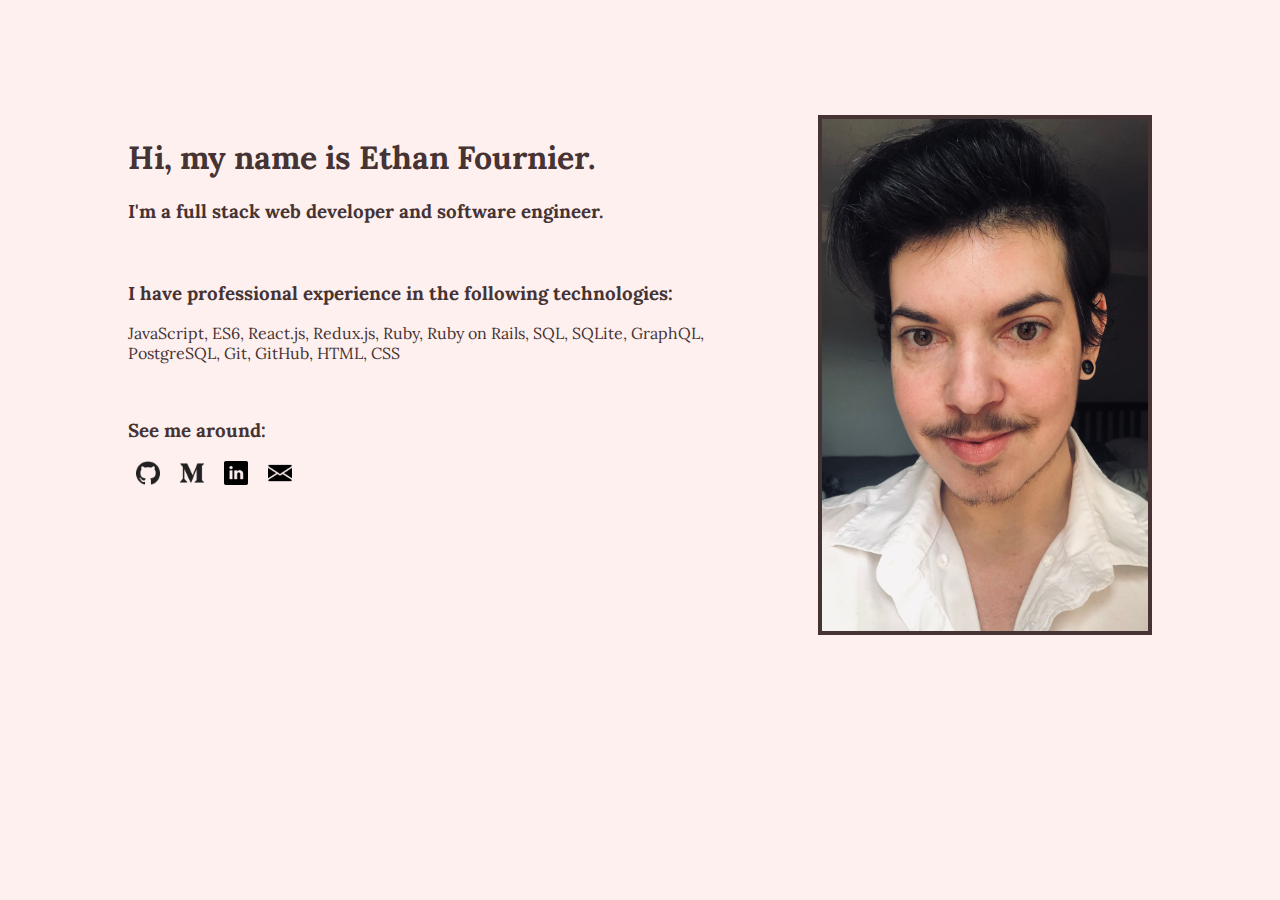
<file: index.html>
<!DOCTYPE html>
<html lang="en">
  <head>
    <meta charset="UTF-8" />
    <meta name="viewport" content="width=device-width, initial-scale=1.0" />
    <link rel="stylesheet" href="style.css" />
    <link
      href="https://fonts.googleapis.com/css2?family=Lora&display=swap"
      rel="stylesheet"
    />
    <title>Ethan Fournier</title>
  </head>
  <body>
    <!-- <div class="navbar">
        <span class="logo">Ethan Fournier</span>
        <a href="#about">About</a>
        <a href="#portfolio">Portfolio</a>
        <a href="#resume">Resume</a>
    </div> -->
    <div id="about" class="main-content">
      <div class="about-text">
        <h1>Hi, my name is Ethan Fournier.</h1>
        <h3>I'm a full stack web developer and software engineer.</h3>
        <br />
        <h3>I have professional experience in the following technologies:</h3>
        <p>
          JavaScript, ES6, React.js, Redux.js, Ruby, Ruby on Rails, SQL, SQLite,
          GraphQL, PostgreSQL, Git, GitHub, HTML, CSS
        </p>

        <br />
        <h3>See me around:</h3>
        <div>
          <a href="https://github.com/EthanJF" target="_blank"
            ><img src="images/github.png" alt="Github icon" class="icon"
          /></a>
          <a href="https://medium.com/@ethanjf" target="_blank"
            ><img src="images/medium.png" alt="Medium icon" class="icon"
          /></a>
          <!-- <a href="https://twitter.com/EthanJFournier" target="_blank"><img src="images/twitter.png" alt="Twitter icon"
                        class="icon"></a> -->
          <a
            href="https://www.linkedin.com/in/ethan-fournier-452268192/"
            target="_blank"
            ><img src="images/linkedin.png" alt="LinkedIn icon" class="icon"
          /></a>
          <a href="mailto:ethanjosephfournier@gmail.com"
            ><img src="images/email.png" alt="Email icon" class="icon"
          /></a>
        </div>
      </div>

      <!-- <button>Click!</button> -->
      <div class="picture-div">
        <img class="profile-photo" src="images/profile-photo.jpeg" />
      </div>
    </div>
    <!--
    <br />
    <br/>
<hr/>

        <div id="portfolio" class="portfolio-div">
            <div>
                <h1>Portfolio</h1>
                <h3>OkFriend</h3>
                <p>OkCupid but for friends! A place to find, chat, and set up events with friends by area, interest, gender, and age</p>
                <ul>
                    <li>Created several self-referential tables in order to create friendships, chats, and calendar invites among users</li>
                    <li>Implemented dynamic routing to successfully generate URLs for over 500 users</li>
                    <li>Populated internal database with information from random users with RandomUser as an API</li>
                    <li>Utilized the zipcodes NPM package to filter users by a certain radius from the current user</li>
                    <li>Integrated Ruby’s RestClient gem to access data from external APIs</li>
                    <li>Utilized JSON Web Tokens and localStorage to store encrypted user information client-side</li>
                </ul>
              

                <h3>Built with:</h3>
                <ul>
                    <li>React JS</li>
                    <li>Ruby on Rails</li>
                </ul>
                <h3>See it <a href="https://okfriend.netlify.app/" target="_blank">live</a></h3>
                <h3>See a <a href="https://www.youtube.com/watch?v=2_kQhrBMee4&ab_channel=EthanFournier" target="_blank">demo</a>
                </h3>
                <h3>See it on Github:</h3>
                <ul>
                    <li><a href="https://github.com/EthanJF/OkFriend-frontend" target="_blank">Frontend</a></li>
                    <li><a href="https://github.com/EthanJF/OkFriend-backend" target="_blank">Backend</a></li>
                </ul>
            </div>
    <div class="okfriend-picture-div">
    
        <img class="okfriend-picture" src="images/okfriend.png">
    </div>
        
        <div>
            <h3>We ♥️ Dogs</h3>
            <p>Recreated an Instagram-style web application that allows users to rate and comment on various dog pictures</p>
            <ul>
                <li>Employed the Twitter API to access pictures of dogs from various Twitter accounts</li>
                <li>Combined various technologies (Twurl, Ruby) to populate database with pictures of dogs from the Twitter API</li>
                <li>Implemented Fetch in JavaScript to grab pictures of dogs from internal API</li>
                <li>Utilized custom CSS and CSS Grid to recreate Instagram’s look and feel</li>
                <li>Used responsive web design that adjusts the user’s experience based on their browser size</li>
            </ul>


            <h3>Built with:</h3>
            <ul>
                <li>HTML/CSS</li>
                <li>Vanilla JavaScript</li>
                <li>Ruby on Rails</li>
                <li>Twurl</li>
            </ul>
            <h3>See it <a href="https://we-heart-dogs.netlify.app/" target="_blank">live</a></h3>
            <h3>See a <a href="https://www.youtube.com/watch?v=-JSD8JWMDOc&ab_channel=EthanFournier" target="_blank">demo</a>
            </h3>
            <h3>See it on Github:</h3>
            <ul>
                <li><a href="https://github.com/EthanJF/we-heart-dogs-frontend" target="_blank">Frontend</a></li>
                <li><a href="https://github.com/EthanJF/we-heart-dogs-backend" target="_blank">Backend</a></li>
            </ul>
        </div>
                    <div class="weheartdogs-picture-div">
                    
                        <img class="weheartdogs-picture" src="images/weheartdogs.png">
                    </div>
    
        </div>
        <br/>
        <br/>
        <hr/>
        <div id="resume" class="resume-div">
            <h1>Resume</h1>
            <h2><a href="ethan-fournier-resume.pdf" target="_blank">Download</a></h2>
            <h2>Software Engineer / Full Stack Web Developer</h2>
            <p>Creative thinker driven to unite diverse demographics with knowledge in React.js, JavaScript, Ruby on Rails, and Git.
            Proven ability to leverage expertise and empathy to enhance team communication and optimal productivity. My passion is
            utilizing technology to enhance lives for the greater good.</p>
        
            <h2>Technical Skills</h2>
            <p>JavaScript, ES6, React.js, Redux.js, Ruby, Ruby on Rails, SQL, SQLite, PostgreSQL, Git, GitHub, HTML, CSS</p>
    
        
        
            <h2>Professional Experience</h2>
            <h3>Software Engineering Coach, Flatiron School - New York, New York - March 2020 to Present</h3>
            <ul>
                <li>Assisted instruction in Ruby, SQL, Ruby on Rails, JavaScript and React JS in cohorts of up to 45 students</li>
                <li>Led review sessions, graded code challenges, and hosted regular office hours to provide technical and emotional support for students</li>
                <li>Mentored software engineering students as part of a hand-picked team on a 1.3M collaboration with Tech Talent pipeline established 
                    to train New Yorkers making under $50,000 change their lives and begin a career in tech</li>
                <li>Briefed social workers bi-weekly on emotional health and technical progress of each of 25 students over a 3-month period.</li>

            </ul>
            <h3>Process Administrator, Tudor Realty Services Corp - New York, New York - June 2018 to July 2019</h3>
            <ul>
                <li>Streamlined closing process for 4 sales agents with up-to-date software and reviewing sale and rental packages on a
                daily basis for over 90 residential cooperative and condominium buildings throughout New York City</li>
                <li>Verified application information for lawyers, brokers, and shareholders to ensure accuracy and smooth sales process in
                up to multi-million dollar deals</li>
                <li>Organized tenant moves among superintendents, shareholders and moving companies</li>
            </ul>
        
            <h3>Scheduling Manager, The City Bakery - New York, New York - August 2016 to March 2018</h3>
            <ul>
                <li>Managed schedules for The City Bakery and 6 Birdbath locations, responsible for over 230 shifts weekly</li>
                <li>Resolved scheduling conflicts, published weekly schedules and ensured store managers met weekly deadlines
                </li>
                <li>Created the schedule for The City Bakery for 20 counter and bussing employees in over 75 shifts per week
                </li>
            </ul>
        
            <h3>Copyeditor/Copywriter, Self-Employed - Remote - November 2013 to July 2016</h3>
            <ul>
                <li>Completed multiple high-priority projects with various deadlines, including researching and writing blog
                    posts, quality assurance
                    (fact-checking and proofing), website content, editing fiction and non-fiction books, and editing and
                    creating marketing email blasts.</li>
                <li>Created and maintained networking pipelines and promotional materials through multiple marketing channels.
                </li>
            </ul>
            <h3>Project Manager, OES-Aidan - Remote (Contract) - March 2013 to September 2013</h3>
            <ul>
                <li>Assigned deadlines and fielded questions for a dozen plus writers.</li>
                <li>Ensured compliance with company standards by providing detailed feedback and ending contracts when needed
                </li>
            </ul>
        
        
        
        
            <h2>Education</h2>
            <h3>Flatiron School - Brooklyn, New York - September 2019 to January 2020</h3>
            <p>Software Engineering Immersive</p>
            <h3>University of Florida - Gainesville, Florida - August 2012</h3>
            <p>Bachelor of Science (BS), Journalism</p>
        
        </div> -->

    <!-- <p id="icon-attribution">Icons made by <a href="https://www.flaticon.com/authors/pixel-perfect" title="Pixel perfect">Pixel perfect</a> from <a href="https://www.flaticon.com/" title="Flaticon"> www.flaticon.com</a></p> -->
  </body>
</html>
</file>
<file: style.css>
body {
  background-color: #fff0f0;
  color: #463333;
  /* text-align: center; */
  font-family: "Lora", serif;
  /* background-image: url("images/background-edit.jpeg");
    background-size: cover; */
  margin: 0;
}

.main-content {
  padding-top: 5%;
  padding-left: 10%;
  display: flex;
  flex-direction: row;
  padding-right: 10%;
}

@media only screen and (max-width: 600px) {
  .main-content {
    flex-direction: column;
  }
  .profile-photo {
    height: 100vw !important;
  }
}

.about-text {
  padding-top: 5%;
  padding-right: 5%;
}

.icon {
  padding: 0 0.5rem 0.5rem 0.5rem;
  height: 1.5rem;
}

#icon-attribution {
  font-size: 0.8rem;
  position: absolute;
  bottom: 0;
  left: 30%;
}

.navbar {
  padding-top: 2%;
  padding-bottom: 2%;
  /* background-color: #463333; */
  display: flex;
  flex-direction: row;
  /* float: left; */
  /* height: 100%; */
  /* align-items: stretch; */
  align-content: space-between;
  position: fixed;
  width: 100%;
  /* top: 5%; */
  right: 0;
  background-color: #fff0f0;
  margin-top: 0;
}

.navbar a {
  font-size: 1.25rem;
  text-decoration: none;
  padding-left: 20%;
  padding-right: 0;
  margin-right: 0;
  color: #463333;
}

.picture-div {
  padding-top: 5%;
}

.weheartdogs-div {
  padding-top: 8%;
  padding-left: 20%;
}

.profile-photo {
  height: 40vw;
  border: 4px solid #463333;
}

/* .weheartdogs-picture {
   height: 40vw;
    border: 4px solid #463333;
} */

/* .social-links {
    list-style-type: none;
} */

.social-links a {
  /* text-decoration: none; */
  color: #463333;
}

.logo {
  font-size: 2rem;
  padding-left: 2%;
}
/* 
.pictures-div {
    float: right;
    
    width: 45%;
} */

.weheartdogs-picture-div {
  padding-top: 10%;
  padding-left: 10%;
}

.okfriend-picture-div {
  padding-top: 20%;
  padding-left: 10%;
}

.weheartdogs-picture,
.okfriend-picture {
  /* width: 43vw; */
  width: 40vw;

  border: 2px solid #463333;
}

.okfriend-picture {
  /* width: 43vw; */
  width: 40vw;

  border: 2px solid #463333;
}

.portfolio-div {
  padding-top: 5%;
  padding-left: 10%;
  /* float: left; */
  width: 80%;
  display: grid;
  grid-template-columns: repeat(2, 2fr);

  /* grid-template-columns: repeat(auto-fit, minmax(150px, 1fr)); */
  /* grid-auto-rows: minmax(12vw, auto); */
}

.portfolio-div a {
  /* text-decoration: none; */
  color: #463333;
}

.resume-div {
  width: 70%;
  padding-top: 5%;
  padding-left: 10%;
  padding-bottom: 5%;
  clear: both;
}

.resume-div a {
  color: #463333;
}
</file>
